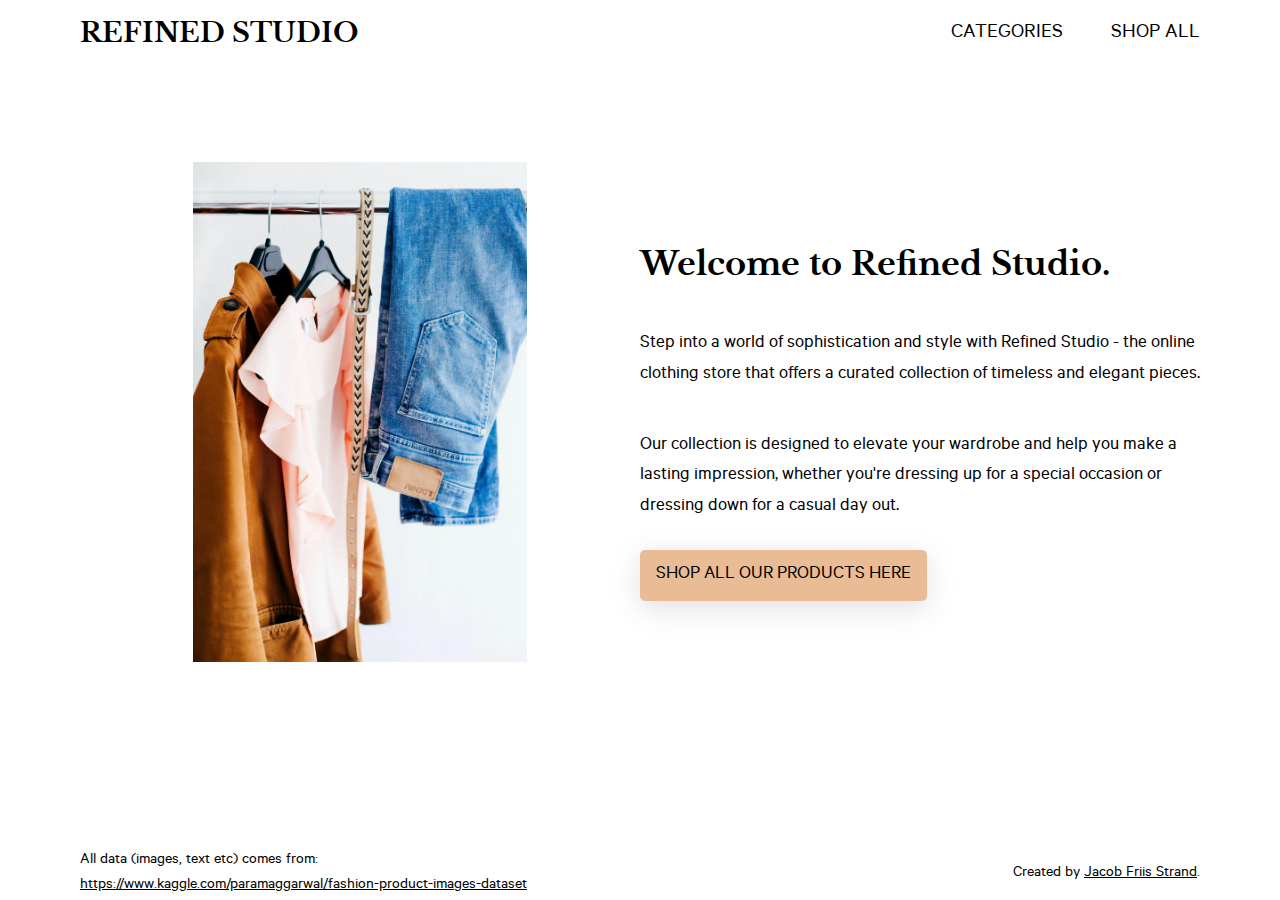
<file: index.html>
<!DOCTYPE html>
<html lang="en">
  <head>
    <meta charset="UTF-8" />
    <meta http-equiv="X-UA-Compatible" content="IE=edge" />
    <meta name="viewport" content="width=device-width, initial-scale=1.0" />
    <link rel="stylesheet" href="style.css" />
    <title>Dynamisk site</title>
  </head>
  <body>
    <div class="container">
      <header>
        <a class="logo" href="index.html">Refined Studio</a>
        <ul class="nav__links">
          <li><a href="categories.html">Categories</a></li>
          <li><a href="shop.html">Shop all</a></li>
        </ul>
      </header>
      <main>
        <section class="front-page">
          <img src="img/front-hero-img.webp" alt="Clothing on a rack" />
          <div class="front-page-content">
            <h1>Welcome to Refined Studio.</h1>

            <p>Step into a world of sophistication and style with Refined Studio - the online clothing store that offers a curated collection of timeless and elegant pieces.</p>
            <p>Our collection is designed to elevate your wardrobe and help you make a lasting impression, whether you're dressing up for a special occasion or dressing down for a casual day out.</p>
            <a class="button" href="shop.html">Shop all our products here</a>
          </div>
        </section>
      </main>
      <footer>
        <p>All data (images, text etc) comes from: <br /><a class="footer-link" href="https://www.kaggle.com/paramaggarwal/fashion-product-images-dataset" target="blank">https://www.kaggle.com/paramaggarwal/fashion-product-images-dataset</a></p>
        <p>Created by <a class="footer-link" href="https://www.jacobstrand.dk/" target="_blank">Jacob Friis Strand</a>.</p>
      </footer>
    </div>
  </body>
</html>
</file>
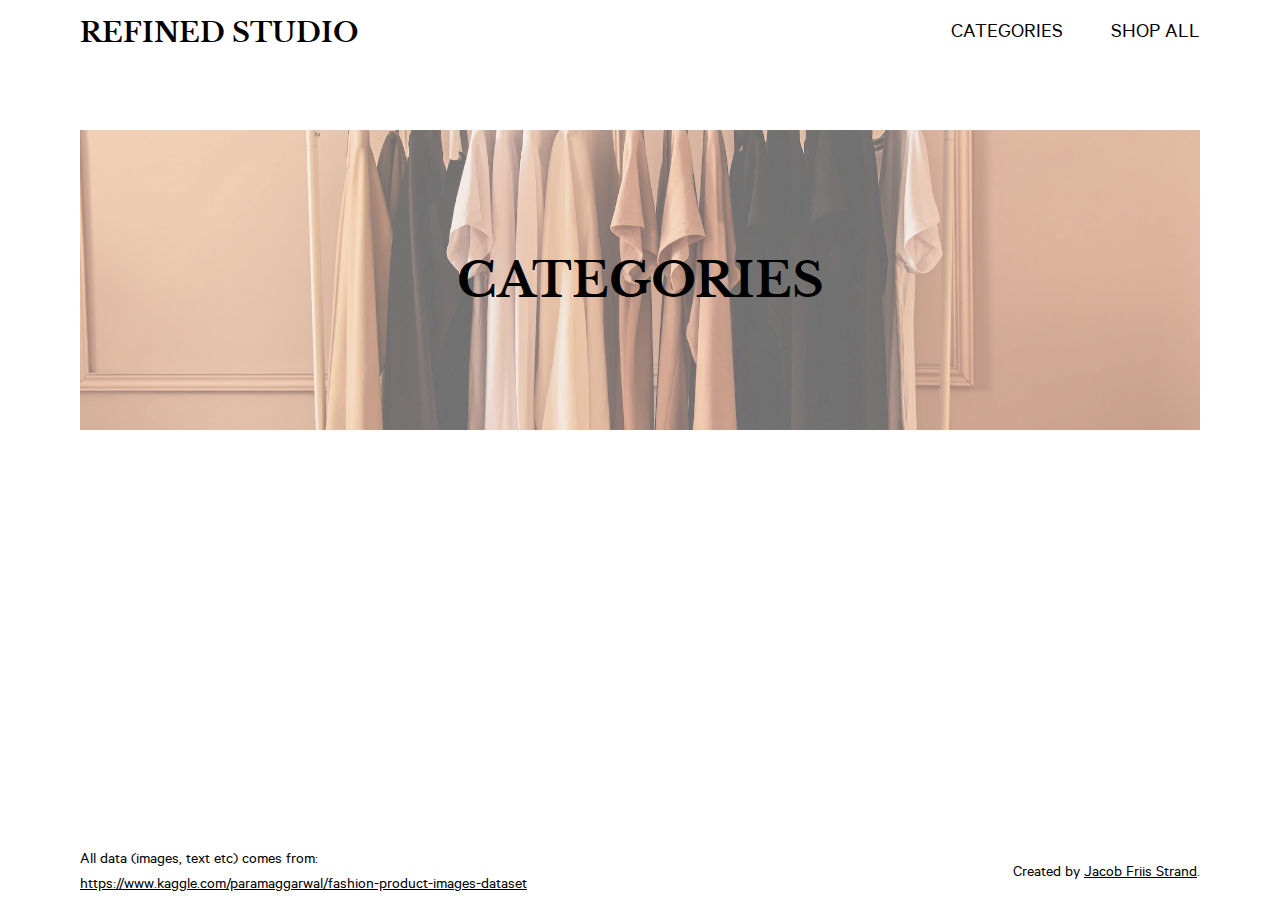
<file: categories.html>
<!DOCTYPE html>
<html lang="en">
  <head>
    <meta charset="UTF-8" />
    <meta http-equiv="X-UA-Compatible" content="IE=edge" />
    <meta name="viewport" content="width=device-width, initial-scale=1.0" />
    <link rel="stylesheet" href="style.css" />
    <title>Dynamisk site</title>
  </head>
  <body>
    <div class="container">
      <header>
        <a class="logo" href="index.html">Refined Studio</a>
        <ul class="nav__links">
          <li><a href="categories.html">Categories</a></li>
          <li><a id="#shop-all" href="shop.html">Shop all</a></li>
        </ul>
      </header>
      <main>
        <div class="hero__container">
          <img class="hero__img" src="img/hero-image.webp" alt="" />
          <h1>Categories</h1>
        </div>

        <section class="category">
          <template id="category-button">
            <a class="button" href="shop.html">Boots</a>
          </template>
        </section>
      </main>
      <footer>
        <p>All data (images, text etc) comes from: <br /><a class="footer-link" href="https://www.kaggle.com/paramaggarwal/fashion-product-images-dataset" target="blank">https://www.kaggle.com/paramaggarwal/fashion-product-images-dataset</a></p>
        <p>Created by <a class="footer-link" href="https://www.jacobstrand.dk/" target="_blank">Jacob Friis Strand</a>.</p>
      </footer>
    </div>
    <script src="categories.js"></script>
  </body>
</html>
</file>
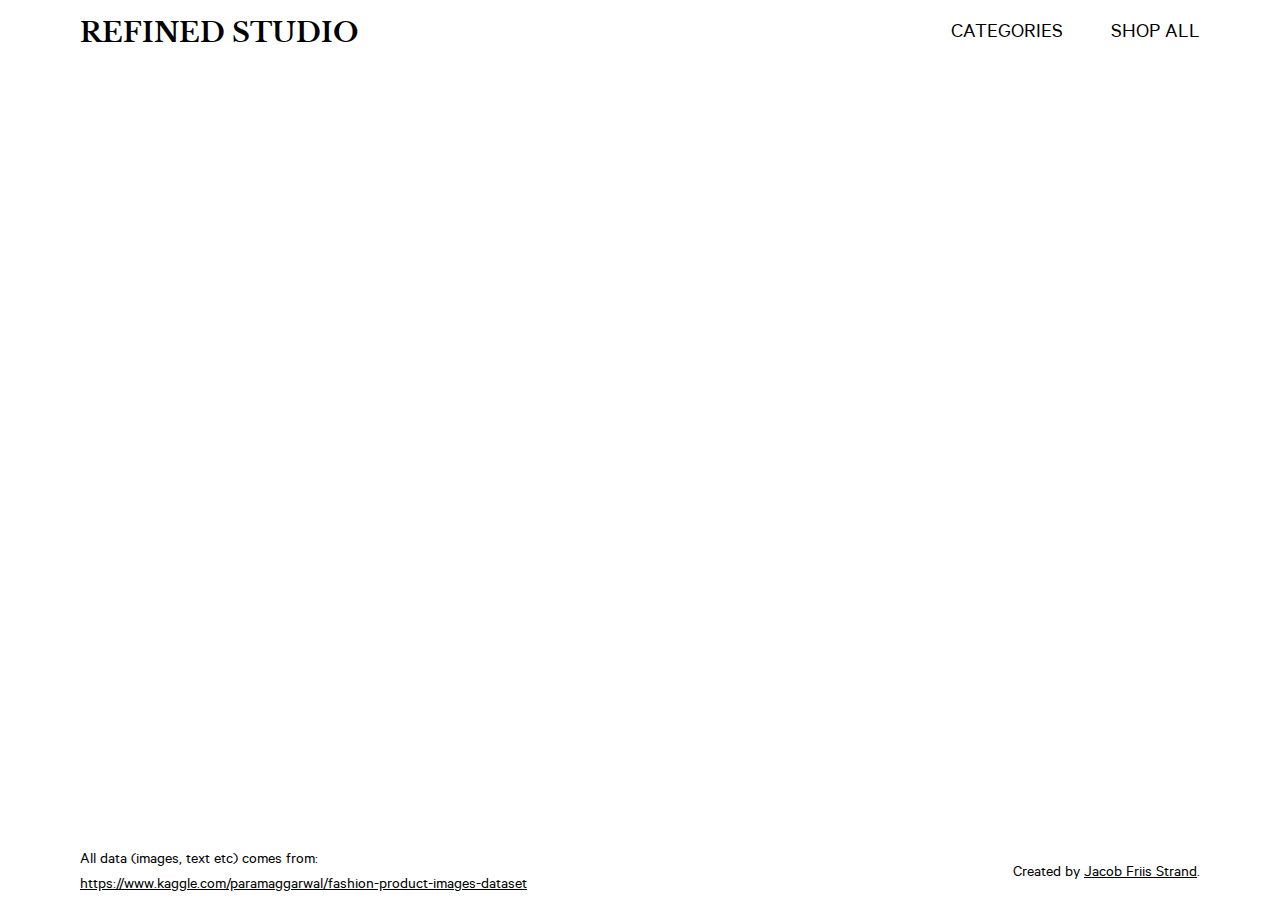
<file: shop.html>
<!DOCTYPE html>
<html lang="en">
  <head>
    <meta charset="UTF-8" />
    <meta http-equiv="X-UA-Compatible" content="IE=edge" />
    <meta name="viewport" content="width=device-width, initial-scale=1.0" />
    <link rel="stylesheet" href="style.css" />
    <title>Dynamisk site</title>
  </head>
  <body>
    <div class="container">
      <header>
        <a class="logo" href="index.html">Refined Studio</a>
        <ul class="nav__links">
          <li><a href="categories.html">Categories</a></li>
          <li><a href="shop.html">Shop all</a></li>
        </ul>
      </header>
      <main>
        <section class="products">
          <template id="product__card__template"
            ><article class="product__card">
              <img id="#product__card__img" src="" alt="" />
              <h3 class="product__card__info__title">#1448</h3>
              <p class="product__card__info__brand">Blundstone</p>
              <p class="product__card__info__category">Boots</p>
              <div class="flex--container">
                <p class="product__card__price"><span></span></p>
              </div>
              <a href="product.html" class="product__card__buy__button">Buy now</a>
            </article></template
          >
        </section>
      </main>
      <footer>
        <p>All data (images, text etc) comes from: <br /><a class="footer-link" href="https://www.kaggle.com/paramaggarwal/fashion-product-images-dataset" target="blank">https://www.kaggle.com/paramaggarwal/fashion-product-images-dataset</a></p>
        <p>Created by <a class="footer-link" href="https://www.jacobstrand.dk/" target="_blank">Jacob Friis Strand</a>.</p>
      </footer>
    </div>
    <script src="productlist.js"></script>
  </body>
</html>
</file>
<file: style.css>
:root {
  --card-clr: hsl(0, 0%, 97%);
  --discount-clr: hsl(357, 100%, 47%);
  --text-clr: #000000;
  --shadow: rgba(100, 100, 111, 0.2) 0px 7px 29px 0px;
  --white-text: #fff;
  --category-btn-clr: hsl(28, 66%, 75%);
}

/* Fonts */
@font-face {
  font-family: "heading";
  src: url(fonts/librebaskerville-bold.woff2);
}

@font-face {
  font-family: "body";
  src: url(fonts/calibre-regular.woff2);
}

/* CSS RESET */

/* 1. Use a more-intuitive box-sizing model. */
*,
*::before,
*::after {
  box-sizing: border-box;
}

/* 2. Remove default margin and padding */
* {
  margin: 0;
  padding: 0;
}

/* 3. Allow percentage-based heights in the application */
html,
body {
  height: 100%;
}

/* Typographic tweaks!
  4. Add accessible line-height
  5. Improve text rendering
	6. Make all font sizes equal
*/
body {
  -webkit-font-smoothing: antialiased;
  font: inherit;
}

/* 6. Improve media defaults */
img,
picture,
video,
canvas,
svg {
  display: block;
  max-width: 100%;
}
/* 7. Remove built-in form typography styles */
input,
button,
textarea,
select {
  font: inherit;
}
/* 8. Avoid text overflows and set max line lenght and height*/
p,
h1,
h2,
h3,
h4,
h5,
h6 {
  overflow-wrap: break-word;
  max-width: 65ch;
  line-height: 1.6;
}
/* 9. Create a root stacking context */
#root,
#__next {
  isolation: isolate;
}

/* 10. Remove default link styling */
a,
ul {
  list-style: none;
  text-decoration: none;
  color: inherit;
}

/* 11. Create a content container and make footer stick to bottom */
.container {
  min-height: 100vh;
  display: grid;
  grid-template-rows: auto 1fr auto;
  width: 90%;
  margin-inline: auto;
  max-width: 1600px;
  padding-inline: 1rem;
}

h1,
h2,
h3,
h4,
h5,
h6 {
  font-family: "heading";
}

input,
p,
a,
li,
span,
select {
  font-family: "body";
}

.logo {
  font-size: 1.7rem;
  font-family: "heading";
}

header {
  display: flex;
  justify-content: space-between;
  padding-top: 1rem;
  text-transform: uppercase;
  margin-bottom: 5rem;
}

.nav__links {
  display: flex;
  gap: 3rem;
  place-items: center;
  font-size: 1.3rem;
}

.nav__links a:hover {
  border-bottom: 2px solid var(--text-clr);
}

.category > h2 {
  margin-bottom: 4rem;
}

.category {
  margin-top: 3rem;
  display: grid;
  grid-template-columns: repeat(auto-fit, minmax(170px, 1fr));
  gap: 3rem;
  place-content: center start;
  text-align: center;
}

.button {
  background-color: var(--category-btn-clr);
  width: 100%;
  padding: 1rem;
  border-radius: 0.3rem;
  text-transform: uppercase;
  box-shadow: var(--shadow);
  font-size: 1.2rem;
}

.button:hover {
  background-color: transparent;
  transition: 100ms ease;
  box-shadow: inset 0 0 0 1px var(--text-clr);
}

.hero__container {
  display: grid;
  place-items: center;
}

.hero__container > img,
h1 {
  grid-area: 1 / 1;
}

.hero__container > h1 {
  color: var(--text-clr);
  font-size: 3rem;
  text-transform: uppercase;
  z-index: 1000;
}

.hero__img {
  display: block;
  width: 100%;
  height: 300px;
  margin: 0 auto;
  object-fit: cover;
  opacity: 0.6;
  background-size: cover;
}

.products {
  display: grid;
  grid-template-columns: repeat(auto-fit, minmax(300px, 1fr));
  row-gap: 5rem;
  column-gap: 5rem;
  place-items: center;
  align-items: start;
}

.flex--container {
  display: flex;
  gap: 1rem;
  place-items: center;
}

.product__card {
  box-shadow: var(--shadow);
  padding: 2rem;
  border-radius: 0.5rem;
  display: flex;
  flex-direction: column;
  height: 100%;
  justify-content: space-between;
  background-color: var(--card-clr);
}

.product__card__info__title {
  margin-block: 1rem;
  font-family: "body";
  text-transform: uppercase;
}

.product__card__info__category {
  margin-bottom: 1rem;
}

.product__card__buy__button {
  box-shadow: inset 0 0 0 1px var(--text-clr);
  padding: 1rem;
  border-radius: 0.2rem;
  text-transform: uppercase;
  text-align: center;
  margin-top: 1rem;
}

.product__card__buy__button:hover {
  background-color: var(--text-clr);
  color: var(--white-text);
  transition: 150ms ease;
}

.sold-out {
  opacity: 0.5;
  pointer-events: none;
}

.product__card__price {
  display: flex;
  gap: 1rem;
}

.product__card__price,
.new-price {
  font-size: 1.3rem;
}

.discount-box {
  color: var(--white-text);
  font-size: 1.3rem;
  background-color: var(--discount-clr);
  padding: 0.5rem 1rem;
  margin-left: auto;
  border-radius: 0.2rem;
  padding-top: 0.8rem;
}

.new-price {
  color: var(--discount-clr);
}

.line-through {
  text-decoration: line-through;
}

.product__view {
  display: grid;
  place-items: center;
  align-items: center;
}

.product__view img {
  width: 600px;
}

select {
  background: transparent;
  border: 1px solid var(--text-clr);
  padding: 1rem 1rem;
  width: 100%;
  text-align: center;
  margin-top: 3rem;
  margin-bottom: 1rem;
  text-transform: uppercase;
  border-radius: 0.2rem;
}

option[value=""][disabled] {
  display: none;
}

.product__view__buy__btn {
  width: 100%;
  text-align: center;
  padding: 1rem 2rem;
  border: 1px solid var(--text-clr);
  display: block;
  border-radius: 0.2rem;
}

.product__view__buy__btn:hover {
  background-color: var(--text-clr);
  color: var(--white-text);
  transition: 150ms ease;
}

#product__view__price {
  display: flex;
  gap: 1rem;
  font-size: 1.5rem;
}

.full--price {
  color: black;
  text-decoration-line: line-through;
  text-decoration-thickness: 2px;
}

.product__view__brand {
  font-family: "body";
  text-transform: uppercase;
  font-size: 1.5rem;
  margin-top: 3rem;
}

.front-page {
  margin-bottom: 5rem;
  display: grid;
  grid-template-columns: repeat(auto-fit, minmax(350px, 1fr));
  place-items: center;
}

.front-page img {
  height: 500px;
  width: auto;
  margin-top: 2rem;
}

.front-page-content > * {
  margin-top: 2rem;
}

.front-page-content p {
  font-size: 1.2rem;
  margin-block: 2.5rem;
}

.active {
  border-bottom: 2px solid var(--text-clr);
}

footer {
  margin-top: 1rem;
  text-align: center;
}

@media (min-width: 1000px) {
  .product__view__card {
    display: grid;
    grid-template-columns: 1fr 1fr;
    align-items: center;
    gap: 3rem;
  }

  footer {
    display: flex;
    justify-content: space-between;
    align-items: center;
    text-align: start;
  }
}

.footer-link {
  text-decoration: underline;
}

footer > * {
  margin-top: 2rem;
}
</file>
